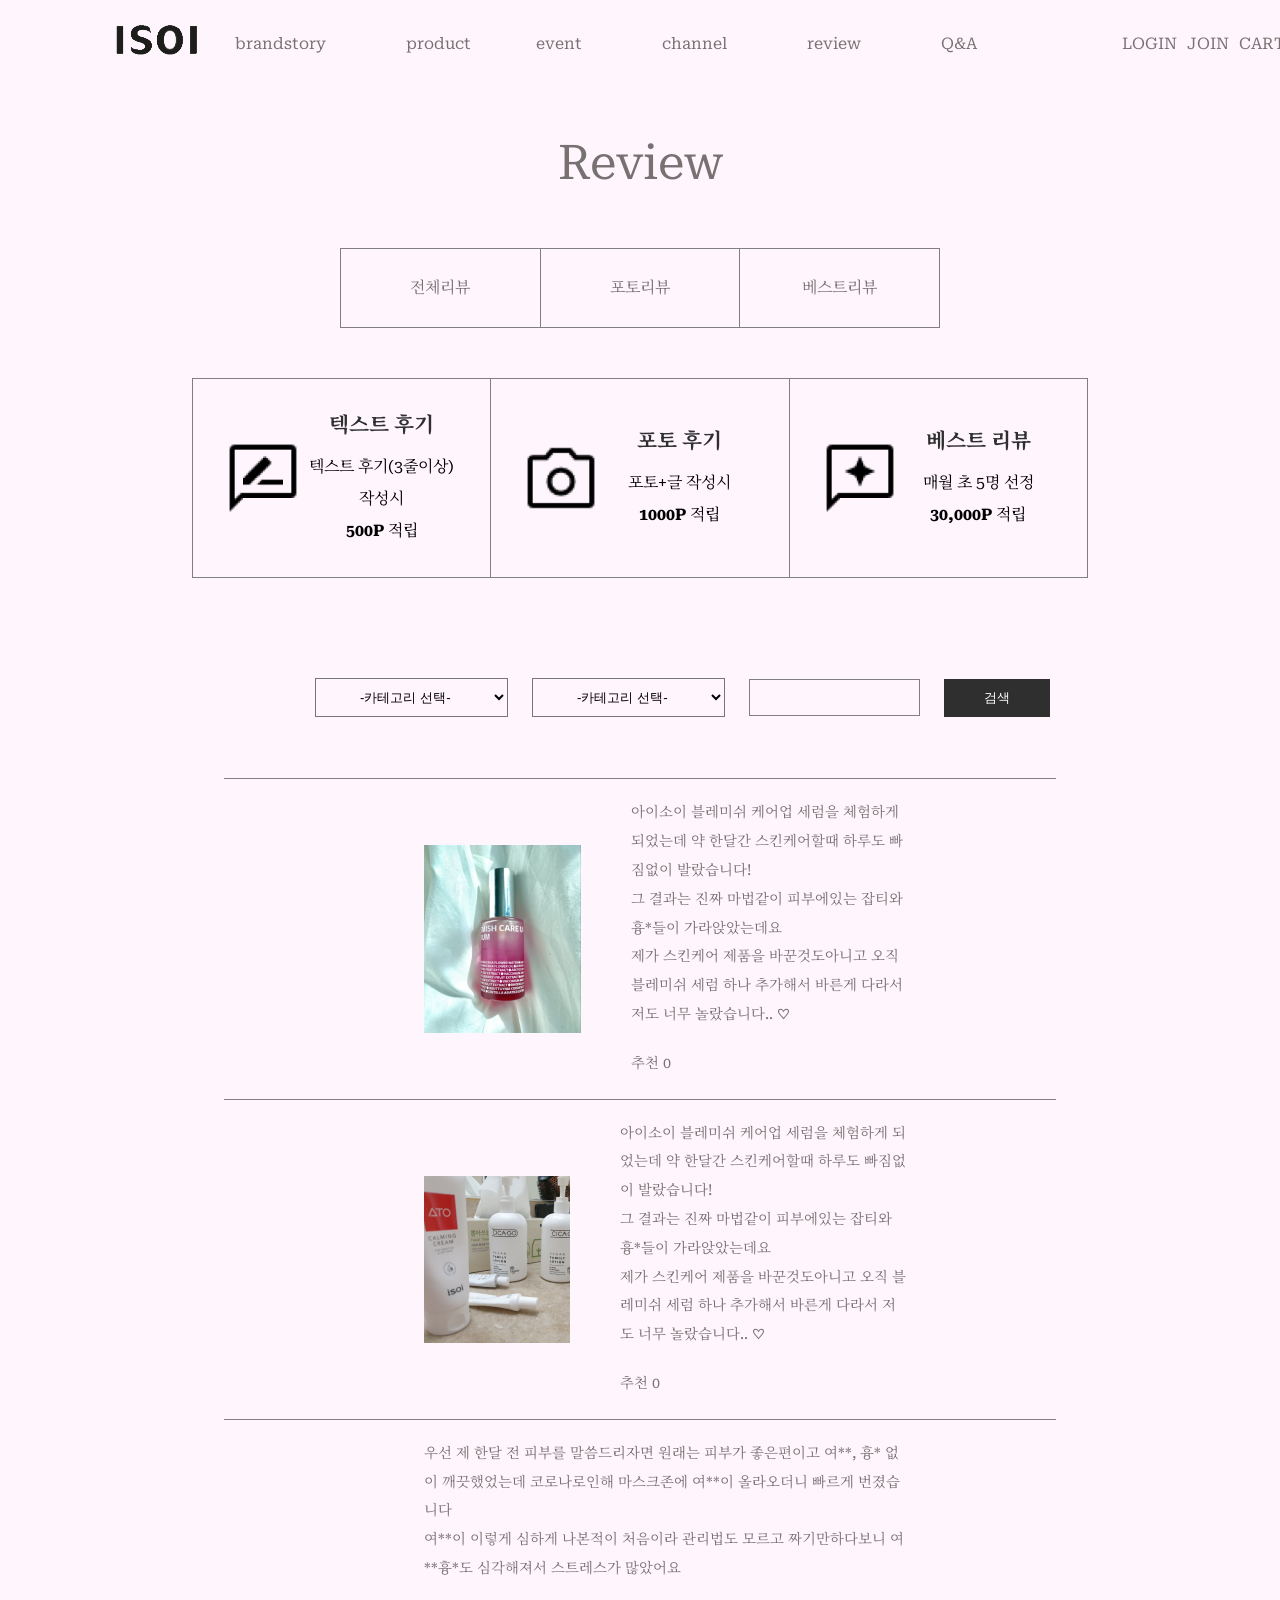
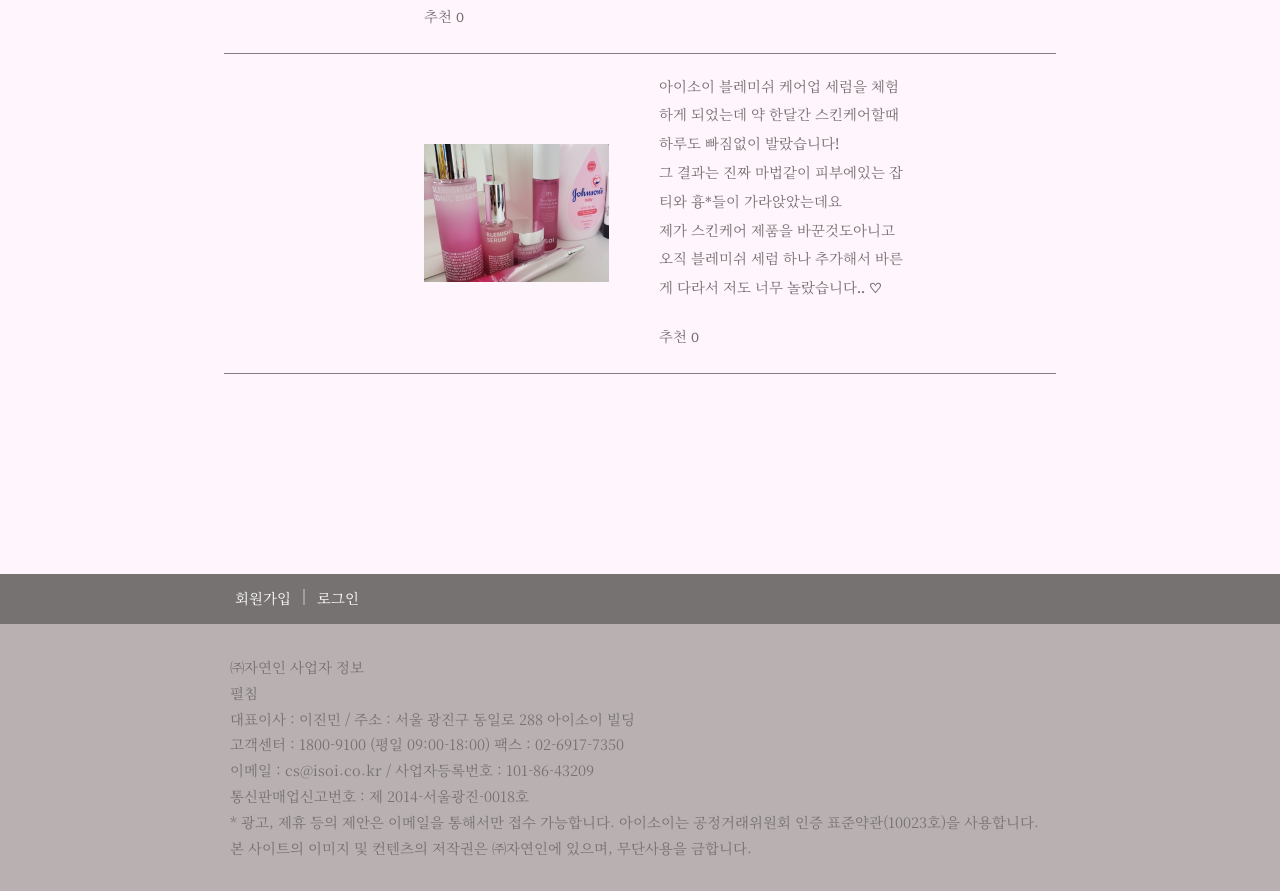
<file: index.html>
<!DOCTYPE html>
<html lang="ko">

<head>
  <meta charset="utf-8">
  <title>아이소이 이벤트화면</title>
  <link href="https://fonts.googleapis.com/css2?family=Noto+Serif+KR:wght@200;300;400;500;600&family=Roboto+Serif:opsz,wght@8..144,100;8..144,200;8..144,300;8..144,400;8..144,500;8..144,600&display=swap" rel="stylesheet">
  <link rel="stylesheet" href="https://fonts.googleapis.com/css2?family=Material+Symbols+Outlined:opsz,wght,FILL,GRAD@48,400,0,0" />
  <link rel="stylesheet" href="css/review.css">
  <script src="js/jquery-1.12.3.js"></script>
  <script src="js/isoi.js"></script>
</head>

<body>
	<div id="layout">
		<header>
			<div>
			<a href="https://joodahye.github.io/isoi_main/"><img src="images/아이소이로고.png" alt="로고"></a>
					<nav>
						<a href="https://joodahye.github.io/isoi_brandstory/">brandstory</a>
							<a href="https://joodahye.github.io/isoi_product/" id="pro"><span>product</span></a>
								<div id="p2">
								<nav>
									<h3>
									<a href="#">피부고민별</a></h3>
									<a href="#">수분/보습</a>
									<a href="#">모공/피지</a>
									<a href="#">트러블/민감</a>
									<a href="#">미백/선케어</a>
									<a href="#">주름/탄력</a>
									<a href="#">남성</a>
									<a href="#">맘/임산부</a>
								</nav>

								<nav>
									<h3><a href="#">라인/브랜드별</a></h3>

									<a href="#">불가리안 로즈</a>
									<a href="#">모이스춰닥터</a>
									<a href="#">순수</a>
									<a href="#">아크니닥터</a>
									<a href="#">센시티브</a>
									<a href="#">네버드라잉</a>
									<a href="#">팩트맨</a>
									<a href="#">닥터루츠</a>
									<a href="#">아토</a>
									<a href="#">완두</a>
									<a href="#">시카고</a>
									<a href="#">티퍼런스</a>
									<a href="#">소이로움</a>
								</nav>


								<nav>
									<h3><a href="#">단계별</a></h3>
									<a href="#">클렌징</a>
									<a href="#">스킨</a>
									<a href="#">에센스</a>
									<a href="#">로션/크림</a>
									<a href="#">눈가케어</a>
									<a href="#">집중케어</a>
									<a href="#">헤어/바디</a>
									<a href="#">메이크업</a>
									<a href="#">마스크팩</a>

								</nav>
							</div>
						<!--</div>-->
						<a href="https://joodahye.github.io/isoi_event/">event</a>
						<a href="https://joodahye.github.io/isoi_channel/">channel</a>
						<a href="https://joodahye.github.io/isoi_review/">review</a>
						<a href="https://joodahye.github.io/isoi_Q-A/">Q&amp;A</a>
				</nav>
				<div id="topright">
						<a href="https://joodahye.github.io/isoi_login/">LOGIN</a>
						<a href="https://joodahye.github.io/isoi_join/">JOIN</a>
						<a href="https://joodahye.github.io/isoi_cart/">CART</a>
						<a href="#"><span class="material-symbols-outlined">search</span></a>
				</div>
			</div>
		</header>

			<main>
				<h1>Review</h1>
				<table class="table1">
					<tr>
						<td><a href="#">전체리뷰</a></td>
						<td><a href="#">포토리뷰</a></td>
						<td><a href="#">베스트리뷰</a></td>
					</tr>
				</table>

				<table class="table2">
					<tr>
						<td>
						<div>
						<img src="images/텍스트후기.png" alt="텍스트후기">
						<div>
						<h2>텍스트 후기</h2>
						텍스트 후기(3줄이상)작성시<br>
						<b>500P</b> 적립
						</div>
						</div>
						</td>
						<td>
						<div>
						<img src="images/포토후기.png" alt="포토후기">
						<div>
						<h2>포토 후기</h2>
						포토+글 작성시<br>
						<b>1000P</b> 적립
						</div>
						</div>
						</td>
						<td>
						<div>
						<img src="images/베스트후기.png" alt="베스트리뷰">
						<div>
						<h2>베스트 리뷰</h2>
						매월 초 5명 선정<br>
						<b>30,000P</b> 적립
						</div>
						</div>
						</td>
					</tr>
				</table>

					<div id="ca">
						<select name="category1">
							<option selected>
						-카테고리 선택-</option>
						<option value="a">
						클렌징</option>
						<option value="b">
						에센스</option>
						<option value="c">
						스킨/토너</option>
						<option value="d">
						크림</option>
						</select>
						<select name="category2">
							<option selected>
						-카테고리 선택-</option>
						<option value="a">
						최신순</option>
						<option value="b">
						별점순</option>
						<option value="c">
						포토리뷰</option>
						<option value="d">
						텍스트리뷰</option>
						</select>
						<input type="text" id="search" name="search" tabindex="2" required>
						<button type="button">검색</button>
					</div>
			<div id="review">
				<ul>
					<li><img src="images/후기1.png" alt="후기1">
					<div>
					<p>아이소이 블레미쉬 케어업 세럼을 체험하게 되었는데 약 한달간 스킨케어할때 하루도 빠짐없이 발랐습니다!<br>
					그 결과는 진짜 마법같이 피부에있는 잡티와 흉*들이 가라앉았는데요<br>
					제가 스킨케어 제품을 바꾼것도아니고 오직 블레미쉬 세럼 하나 추가해서 바른게 다라서 저도 너무 놀랐습니다.. ♡</p><span>추천 0</span>
					</div>
					</li>
					<li><img src="images/후기2.png" alt="후기2">
					<div>
					<p>아이소이 블레미쉬 케어업 세럼을 체험하게 되었는데 약 한달간 스킨케어할때 하루도 빠짐없이 발랐습니다!<br>
					그 결과는 진짜 마법같이 피부에있는 잡티와 흉*들이 가라앉았는데요<br>
					제가 스킨케어 제품을 바꾼것도아니고 오직 블레미쉬 세럼 하나 추가해서 바른게 다라서 저도 너무 놀랐습니다.. ♡</p><span>추천 0</span>
					</div>
					</li>
					<li>
					<div>
					<p>우선 제 한달 전 피부를 말씀드리자면 원래는 피부가 좋은편이고 여**, 흉* 없이 깨끗했었는데 코로나로인해 마스크존에 여**이 올라오더니 빠르게 번졌습니다<br>
					여**이 이렇게 심하게 나본적이 처음이라 관리법도 모르고 짜기만하다보니 여**흉*도 심각해져서 스트레스가 많았어요
					</p><span>추천 0</span>
					</div>
					</li>
					<li><img src="images/후기3.png" alt="후기3">
					<div>
					<p>아이소이 블레미쉬 케어업 세럼을 체험하게 되었는데 약 한달간 스킨케어할때 하루도 빠짐없이 발랐습니다!<br>
					그 결과는 진짜 마법같이 피부에있는 잡티와 흉*들이 가라앉았는데요<br>
					제가 스킨케어 제품을 바꾼것도아니고 오직 블레미쉬 세럼 하나 추가해서 바른게 다라서 저도 너무 놀랐습니다.. ♡</p><span>추천 0</span>
					</div>
					</li>
				</ul>
			</div>
			</main>

      <footer>
			<div id="footer1">

				<a href="https://joodahye.github.io/isoi_join/">회원가입</a> ｜ <a href="https://joodahye.github.io/isoi_login/">로그인</a>


				<a href="#" class="insta"><img src="images/인스타그램.png" alt="인스타그램"></a>
				<a href="#"><img src="images/페이스북1.png" alt="페이스북"></a>

			</div>
			<div  id="footer2">
			 ㈜자연인 사업자 정보<br>

				펼침<br>
				대표이사 : 이진민 /				주소 : 서울 광진구 동일로 288 아이소이 빌딩<br>

				고객센터 : 1800-9100 (평일 09:00-18:00) 팩스 : 02-6917-7350<br>

				이메일 : cs@isoi.co.kr / 사업자등록번호 : 101-86-43209<br>

				통신판매업신고번호 : 제 2014-서울광진-0018호<br>

				* 광고, 제휴 등의 제안은 이메일을 통해서만 접수 가능합니다. 아이소이는 공정거래위원회 인증 표준약관(10023호)을 사용합니다.<br>
				본 사이트의 이미지 및 컨텐츠의 저작권은 ㈜자연인에 있으며, 무단사용을 금합니다.
			</div>
		</footer>
	</div>
</body>
</html>
</file>
<file: css/review.css>
@charset "utf-8";

*{margin:0; padding:0; box-sizing:border-box;}
html{
	scroll-behavior:smooth;
}
html,body{
	width:100%;
	height:100%;
	font:12pt/180%  'Roboto Serif','Noto Serif KR', serif;
	color:#777272;
	background:#FFF5FD;
	margin:0;
}
a{
	text-decoration:none;
	color:#777272;
}
li{
	list-style:none;
}
img{
	display:block;
}
#layout{
	margin:auto;
	max-width:1920px;
	position:relative;
}

/*상단메뉴*/
header{
	display:flex;
	margin-top:10px;
	margin-left:100px;
}
header>div{
	display:flex;
	flex:1;
	position:relative;
}
#topright{
	display:flex;
	flex:1;
	padding-left:50px;
	padding-top:15px;
}
#topright>a{
	padding:5px;
	display:block;
}
#topright>a:hover{
	font-weight:bold;
}
header>div>a{
	flex:0.5;
}
header>div>nav{
	flex:3;
	display:flex;
	padding:15px;
	position:relative;
}
header>div>nav>a{
	padding:5px;
	margin-right:70px;
	display:block;
}
header>div>nav span {display:block; width:100%;}
header>div>nav>a:hover{
	font-weight:bold;
}
#pro {
	width:100%;
	display:block;
	width:60px;
	max-width:100%;
}
#p2{
	display:flex;
	position:absolute;
	z-index:1;
	width:350px;
	top:50px;
	text-align:center;
	background:#FFF5FD;
	left:200px;
	overflow:hidden;
	height:0;
	line-height: 150%;
}

header>div>nav>#p2>nav>h3{
	padding:10px 20px 10px 20px;
	font-size:0.9rem;
}
header>div>nav>#p2>nav>a{
	display:block;
	padding:5px;
	padding-right:10px;
	font-size:0.9rem;
}


/*메인 리뷰 텍스트*/
h1{
	padding:70px;
	text-align:center;
	font-size:3.0rem;
	font-weight:400;
}


/*리뷰 첫번째 테이블*/
.table1{border:1px solid red;
	width:600px;
	margin:auto;
	table-layout:fixed;/*테이블간격동일*/
	border-collapse:collapse;

}
.table1 td{
	border:1px solid gray;
	padding:25px;
	text-align:center;
}
.table1 td:hover {
	background:gray;
}
td:hover a{
	color:white;
}

/*리뷰 두번째 테이블*/
.table2{
	border:1px solid red;
	width:70%;
	margin:auto;
	table-layout:fixed;/*테이블간격동일*/
	border-collapse:collapse;
	margin-top:50px;
}
.table2 td{
	border:1px solid gray;
}
.table2 td>div{
	padding:30px;
	display:flex;
	align-items:center;
}
.table2 td>div>img{
	width:80px;
}
.table2 td>div>div{
	flex:1;
	text-align:center;
	line-height:200%;
	color:black;
}
.table2 td>div>div>h2{
	padding-bottom:10px;
	font-size:1.3rem;
	color:#2f2f2f;
}

/*테이블 세번째 카테고리 검색*/
#ca{
	width:100%;
	float:right;
	margin-right:230px;
	margin-top:100px;
	text-align:right;
}
#ca select{
	padding:10px 40px;
	background:transparent;
	margin-right:20px;
}
#ca input{
	background:transparent;
	margin-right:20px;
	padding:10px 0;
	border:1px solid gray;
}
#ca button{
	cursor:pointer;
	border:none;
	padding:10px 40px;
	background:#2f2f2f;
	color:white;
	outline:none;
}

/*후기 컨텐츠*/
#review{
	width:65%;
	margin:auto;
	margin-top:200px;
	margin-bottom:200px;
}

ul li{
	display:flex;
	border-bottom:1px solid gray;
	padding: 20px 150px 20px 200px;
	font-size:0.9rem;
	align-items:center;
}
ul li:first-child{
	border-top:1px solid gray;
}
ul li img{
	margin-right:50px;
}
ul li p{
	padding-bottom:20px;
}
/*하단*/
footer {
}
#footer1{
	display:flex;
	align-items:center;
	background:#777272;
	color:white;
	padding-left:230px;
}
#footer1>a{
	color:white;
 font-size:0.9rem;
 padding:5px;
 display:block;
 white-space:nowrap;
 font-family:'Noto Serif KR', serif;
}
#footer1 img{
	width:40px;
}
#footer1 .insta{
	padding-left:1150px;
}
#footer2{
	padding:30px 0 30px 230px;
	line-height:180%;
	background:#B9B1B1;
	font-size:0.9rem;
	font-family:'Noto Serif KR', serif;
}
</file>
